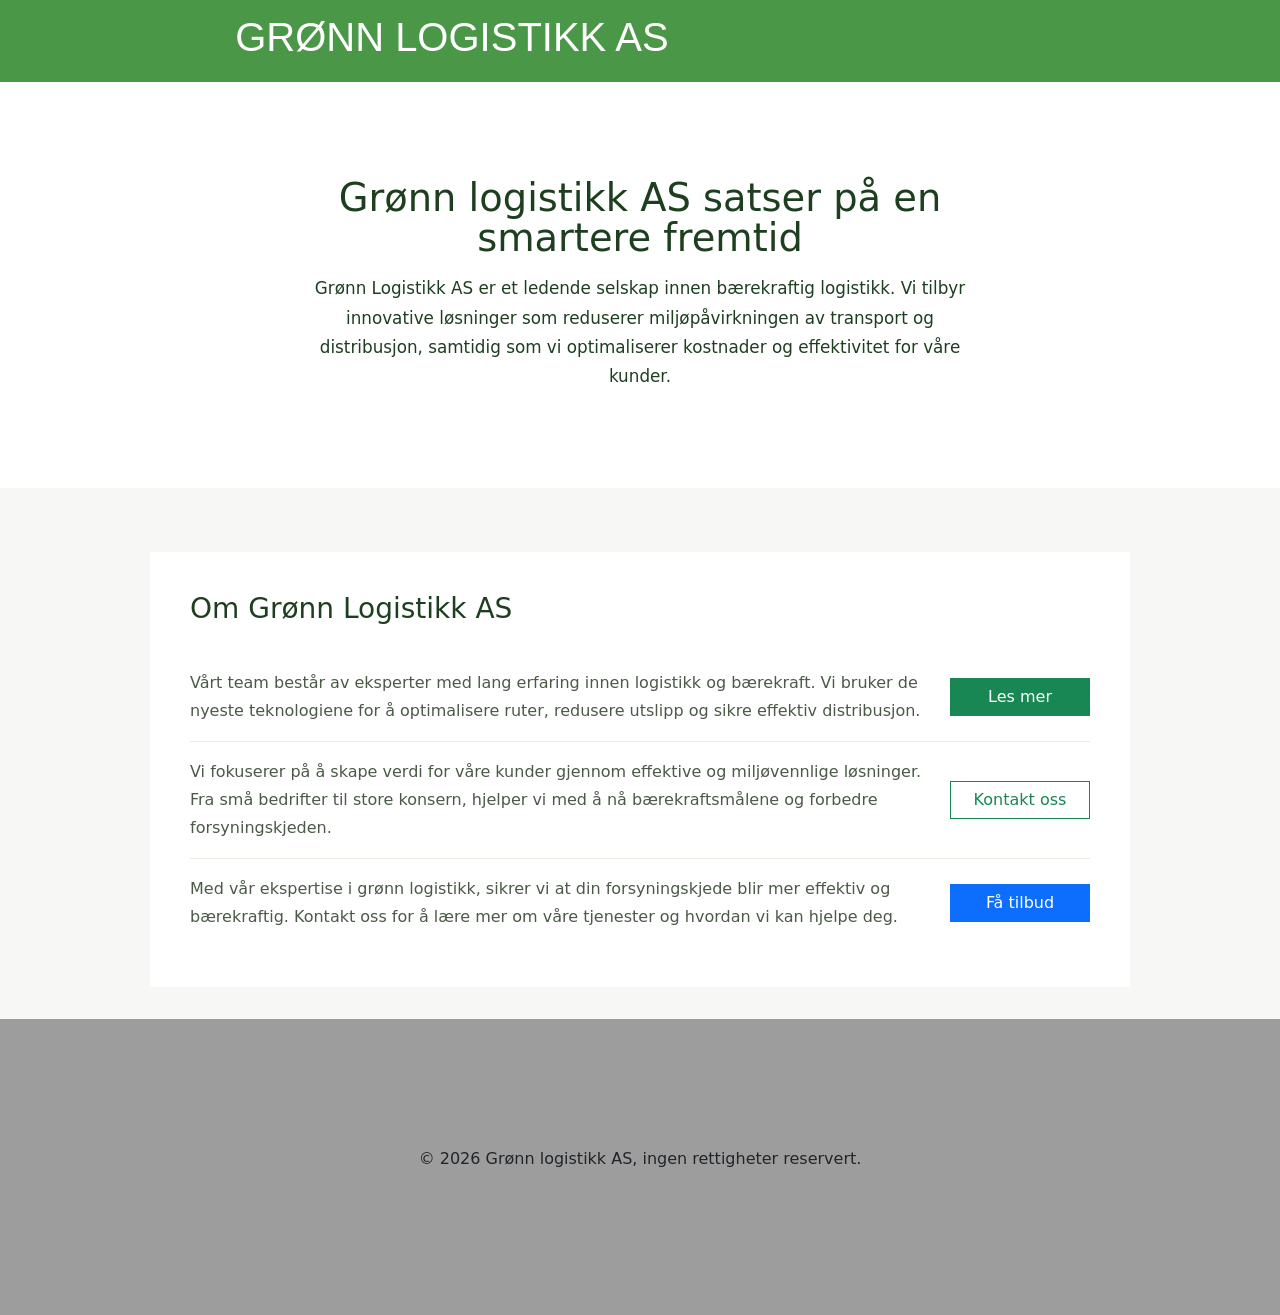
<file: index.html>
<!doctype html>
<html lang="en">
  <head>
    <meta charset="UTF-8" />
    <meta name="viewport" content="width=device-width, initial-scale=1.0" />
    <title>oveeksamen</title>
    <!-- linker til Bootstrap CDN for ferdige klasser og komponenter -->
    <link
      href="https://cdn.jsdelivr.net/npm/bootstrap@5.3.8/dist/css/bootstrap.min.css"
      rel="stylesheet"
      integrity="sha384-sRIl4kxILFvY47J16cr9ZwB07vP4J8+LH7qKQnuqkuIAvNWLzeN8tE5YBujZqJLB"
      crossorigin="anonymous"
    />
    <!-- lokal stylesheet for egne stiler -->
    <link rel="stylesheet" href="style.css" />
    <!--i koden over linker jeg både bootstrap og stylesheet'en min til html siden-->
  </head>
  <body>
    <div class="topcontainer">
      <!-- lager en flexcontainer som skal være på toppen av siden -->
      <div class="overskrift">
        <a href="index.html" class="header-link"><h1>GRØNN LOGISTIKK AS</h1></a>
        <!-- legger til en h1 overskrift altså et header element -->
      </div>

      <div class="midmenu">
        <nav class="navbar navbar-expand-lg bg-body-tertiary">
          <div class="container-fluid">
            <a class="navbar-brand" href="#">Navbar</a>
            <button
              class="navbar-toggler"
              type="button"
              data-bs-toggle="collapse"
              data-bs-target="#navbarSupportedContent"
              aria-controls="navbarSupportedContent"
              aria-expanded="false"
              aria-label="Toggle navigation"
            >
              <span class="navbar-toggler-icon"></span>
            </button>
            <div class="collapse navbar-collapse" id="navbarSupportedContent">
              <ul class="navbar-nav me-auto mb-2 mb-lg-0">
                <li class="nav-item">
                  <a class="nav-link active" aria-current="page" href="#"
                    >Hjem</a
                  >
                </li>
                <li class="nav-item">
                  <a class="nav-link" href="#">Link</a>
                </li>
                <li class="nav-item dropdown">
                  <a
                    class="nav-link dropdown-toggle"
                    href="#"
                    role="button"
                    data-bs-toggle="dropdown"
                    aria-expanded="false"
                  >
                    Dropdown
                  </a>
                  <ul class="dropdown-menu">
                    <li>
                      <a class="dropdown-item" href="signup.html">SignUp</a>
                    </li>
                    <li>
                      <a class="dropdown-item" href="loginnside.html">LogIn</a>
                    </li>
                    <li><hr class="dropdown-divider" /></li>
                    <li>
                      <a class="dropdown-item" href="#">Kjøp tjenester</a>
                    </li>
                  </ul>
                </li>
                <li class="nav-item">
                  <a class="nav-link disabled" aria-disabled="true">Disabled</a>
                </li>
              </ul>
              <form class="d-flex" role="search">
                <input
                  class="form-control me-2"
                  type="search"
                  placeholder="Search"
                  aria-label="Search"
                />
                <button class="btn btn-outline-success" type="submit">
                  Search
                </button>
              </form>
            </div>
          </div>
        </nav>
      </div>
    </div>
    <!-- avslutter topcontainer -->

    <!-- Bootstrap JavaScript for interaktive komponenter (dropdown fungerer) -->
    <script
      src="https://cdn.jsdelivr.net/npm/bootstrap@5.3.8/dist/js/bootstrap.bundle.min.js"
      integrity="sha384-FKyoEForCGlyvwx9Hj09JcYn3nv7wiPVlz7YYwJrWVcXK/BmnVDxM+D2scQbITxI"
      crossorigin="anonymous"
    ></script>
    <!-- linker bootstrap sitt javascript til html siden -->

    <main class="homepage-hero">
      <section class="hero">
        <div class="hero-content">
          <h2>Grønn logistikk AS satser på en smartere fremtid</h2>
          <p>
            Grønn Logistikk AS er et ledende selskap innen bærekraftig
            logistikk. Vi tilbyr innovative løsninger som reduserer
            miljøpåvirkningen av transport og distribusjon, samtidig som vi
            optimaliserer kostnader og effektivitet for våre kunder.
          </p>
        </div>
      </section>

      <section class="article-section">
        <div class="article-card">
          <h3>Om Grønn Logistikk AS</h3>
          <div class="article-block">
            <p>
              Vårt team består av eksperter med lang erfaring innen logistikk og
              bærekraft. Vi bruker de nyeste teknologiene for å optimalisere
              ruter, redusere utslipp og sikre effektiv distribusjon.
            </p>
            <button class="btn btn-success">Les mer</button>
          </div>
          <div class="article-block">
            <p>
              Vi fokuserer på å skape verdi for våre kunder gjennom effektive og
              miljøvennlige løsninger. Fra små bedrifter til store konsern,
              hjelper vi med å nå bærekraftsmålene og forbedre forsyningskjeden.
            </p>
            <button class="btn btn-outline-success">Kontakt oss</button>
          </div>
          <div class="article-block">
            <p>
              Med vår ekspertise i grønn logistikk, sikrer vi at din
              forsyningskjede blir mer effektiv og bærekraftig. Kontakt oss for
              å lære mer om våre tjenester og hvordan vi kan hjelpe deg.
            </p>
            <button class="btn btn-primary">Få tilbud</button>
          </div>
        </div>
      </section>
    </main>

    <div class="bottomcontainer">
      <!-- footer container nederst på siden -->
      <footer>
        <p>© 2026 Grønn logistikk AS, ingen rettigheter reservert.</p>
      </footer>
    </div>
  </body>
</html>
<!-- tak for meg -->
</file>
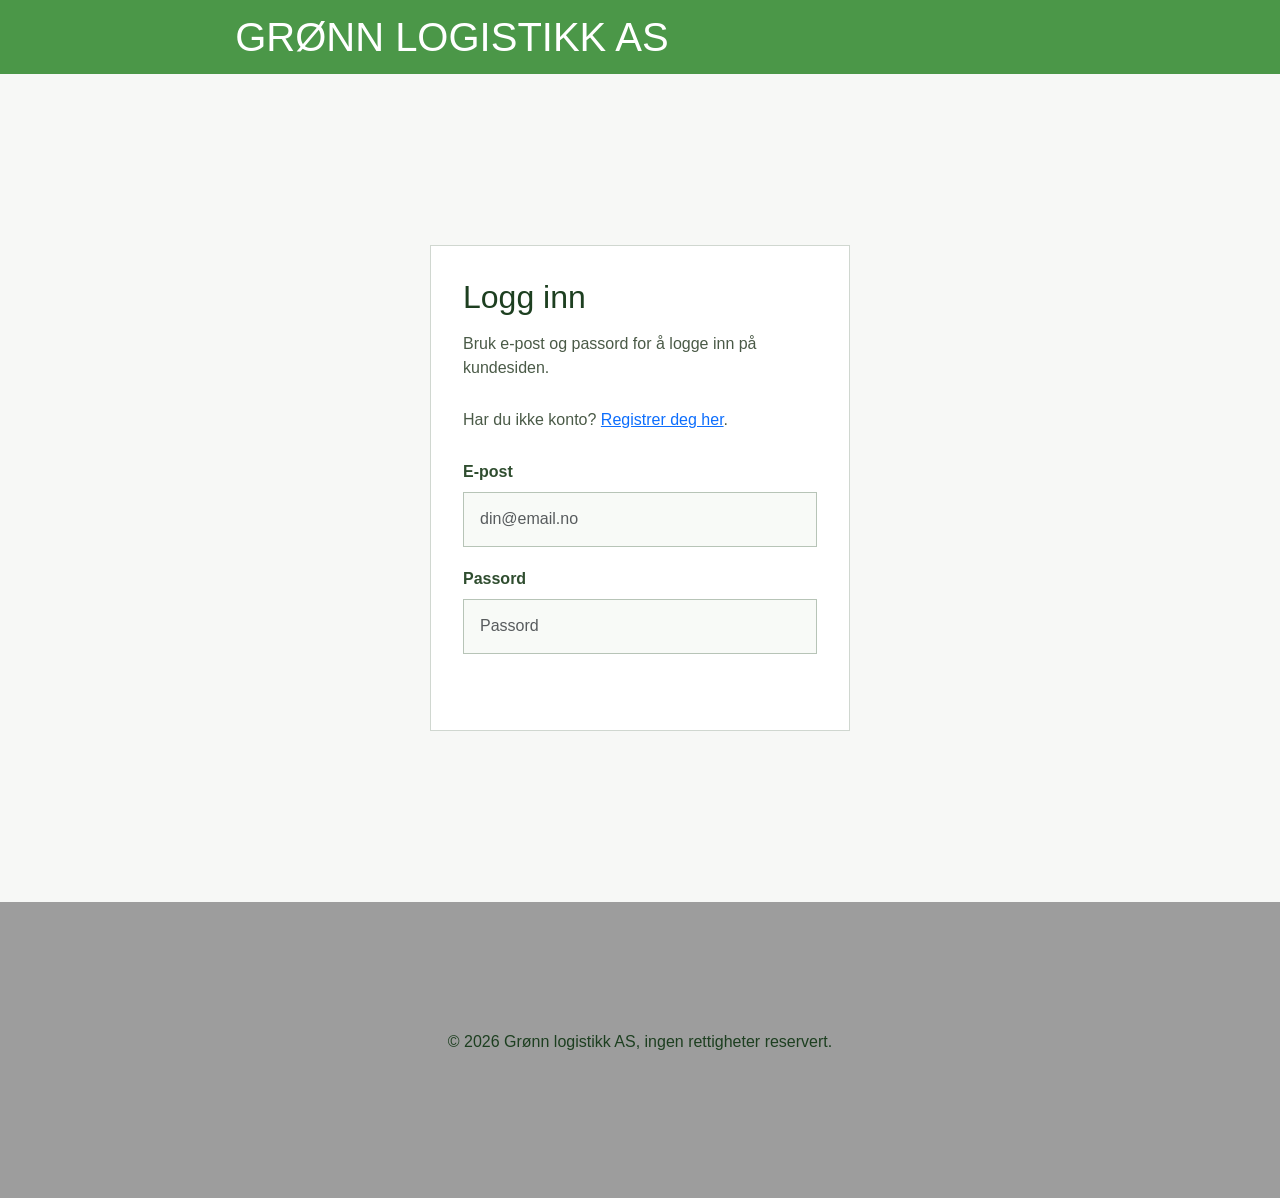
<file: loginnside.html>
<!doctype html>
<html lang="no">
  <head>
    <meta charset="UTF-8" />
    <meta name="viewport" content="width=device-width, initial-scale=1.0" />
    <title>Logg inn - Grønn logistikk AS</title>
    <link
      href="https://cdn.jsdelivr.net/npm/bootstrap@5.3.8/dist/css/bootstrap.min.css"
      rel="stylesheet"
      integrity="sha384-sRIl4kxILFvY47J16cr9ZwB07vP4J8+LH7qKQnuqkuIAvNWLzeN8tE5YBujZqJLB"
      crossorigin="anonymous"
    />
    <link rel="stylesheet" href="style.css" />
    <link rel="stylesheet" href="logginnside.css" />
  </head>
  <body>
    <div class="topcontainer">
      <div class="overskrift">
        <a href="index.html" class="header-link"><h1>GRØNN LOGISTIKK AS</h1></a>
      </div>
    </div>

    <main class="login-page">
      <section class="login-panel">
        <h2>Logg inn</h2>
        <p>Bruk e-post og passord for å logge inn på kundesiden.</p>
        <p>Har du ikke konto? <a href="signup.html">Registrer deg her</a>.</p>
        <form id="login-form" class="login-form">
          <div class="form-group">
            <label for="email">E-post</label>
            <input
              id="email"
              type="email"
              class="form-control"
              placeholder="din@email.no"
              required
            />
          </div>
          <div class="form-group">
            <label for="password">Passord</label>
            <input
              id="password"
              type="password"
              class="form-control"
              placeholder="Passord"
              required
            />
          </div>
          <div class="form-actions">
            <a
              id="login-button"
              class="btn btn-success"
              style="display: none"
              href="index.html"
              >Logg inn</a
            >
          </div>
          <div id="login-message" class="login-message"></div>
        </form>
      </section>
    </main>

    <div class="bottomcontainer">
      <footer>
        <p>© 2026 Grønn logistikk AS, ingen rettigheter reservert.</p>
      </footer>
    </div>

    <script src="logginnside.js"></script>
  </body>
</html>
</file>
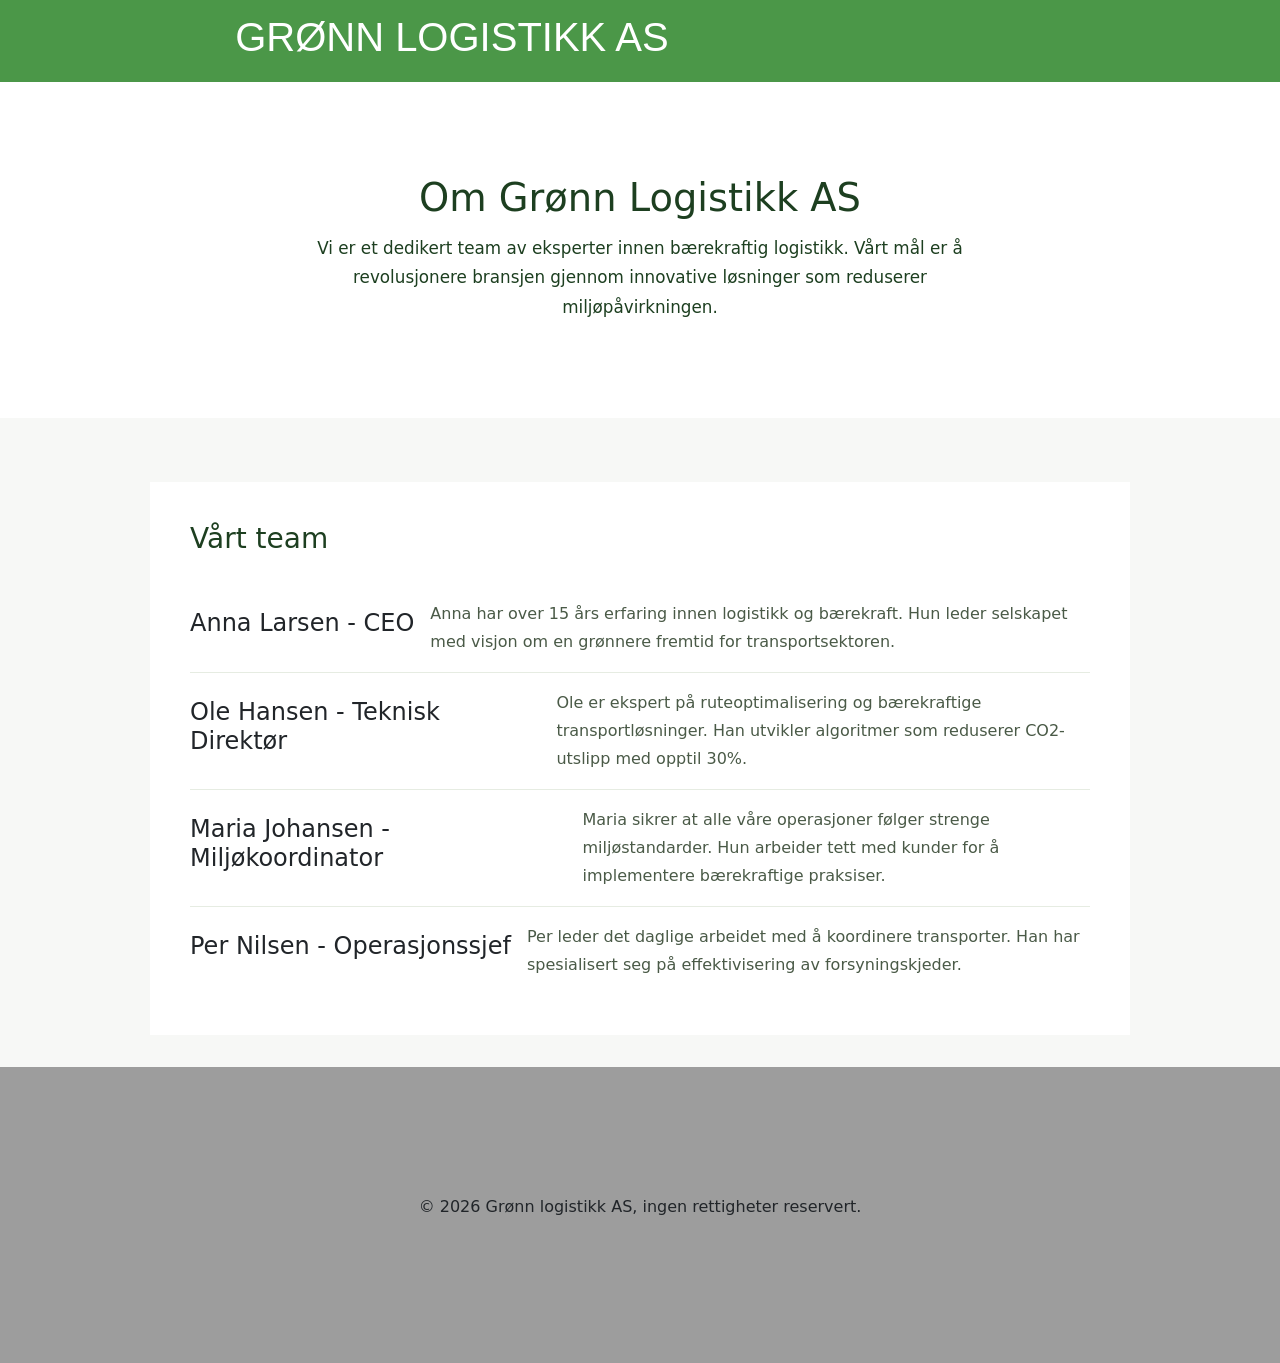
<file: omoss.html>
<!doctype html>
<html lang="no">
  <head>
    <meta charset="UTF-8" />
    <meta name="viewport" content="width=device-width, initial-scale=1.0" />
    <title>Om oss - Grønn Logistikk AS</title>
    <link
      href="https://cdn.jsdelivr.net/npm/bootstrap@5.3.8/dist/css/bootstrap.min.css"
      rel="stylesheet"
      integrity="sha384-sRIl4kxILFvY47J16cr9ZwB07vP4J8+LH7qKQnuqkuIAvNWLzeN8tE5YBujZqJLB"
      crossorigin="anonymous"
    />
    <link rel="stylesheet" href="style.css" />
    <link rel="stylesheet" href="omoss.css" />
  </head>
  <body>
    <div class="topcontainer">
      <div class="overskrift">
        <a href="index.html" class="header-link"><h1>GRØNN LOGISTIKK AS</h1></a>
      </div>

      <div class="midmenu">
        <nav class="navbar navbar-expand-lg bg-body-tertiary">
          <div class="container-fluid">
            <a class="navbar-brand" href="#">Navbar</a>
            <button
              class="navbar-toggler"
              type="button"
              data-bs-toggle="collapse"
              data-bs-target="#navbarSupportedContent"
              aria-controls="navbarSupportedContent"
              aria-expanded="false"
              aria-label="Toggle navigation"
            >
              <span class="navbar-toggler-icon"></span>
            </button>
            <div class="collapse navbar-collapse" id="navbarSupportedContent">
              <ul class="navbar-nav me-auto mb-2 mb-lg-0">
                <li class="nav-item">
                  <a class="nav-link" href="index.html">Hjem</a>
                </li>
                <li class="nav-item">
                  <a
                    class="nav-link active"
                    aria-current="page"
                    href="omoss.html"
                    >Om oss</a
                  >
                </li>
                <li class="nav-item">
                  <a class="nav-link" href="vartjeneste.html">Vårtjeneste</a>
                </li>
                <li class="nav-item dropdown">
                  <a
                    class="nav-link dropdown-toggle"
                    href="#"
                    role="button"
                    data-bs-toggle="dropdown"
                    aria-expanded="false"
                  >
                    Dropdown
                  </a>
                  <ul class="dropdown-menu">
                    <li>
                      <a class="dropdown-item" href="signup.html">SignUp</a>
                    </li>
                    <li>
                      <a class="dropdown-item" href="loginnside.html">LogIn</a>
                    </li>
                    <li><hr class="dropdown-divider" /></li>
                    <li>
                      <a class="dropdown-item" href="#">Kjøp tjenester</a>
                    </li>
                  </ul>
                </li>
                <li class="nav-item">
                  <a class="nav-link disabled" aria-disabled="true">Disabled</a>
                </li>
              </ul>
              <form class="d-flex" role="search">
                <input
                  class="form-control me-2"
                  type="search"
                  placeholder="Search"
                  aria-label="Search"
                />
                <button class="btn btn-outline-success" type="submit">
                  Search
                </button>
              </form>
            </div>
          </div>
        </nav>
      </div>
    </div>

    <script
      src="https://cdn.jsdelivr.net/npm/bootstrap@5.3.8/dist/js/bootstrap.bundle.min.js"
      integrity="sha384-FKyoEForCGlyvwx9Hj09JcYn3nv7wiPVlz7YYwJrWVcXK/BmnVDxM+D2scQbITxI"
      crossorigin="anonymous"
    ></script>

    <main class="homepage-hero">
      <section class="hero">
        <div class="hero-content">
          <h2>Om Grønn Logistikk AS</h2>
          <p>
            Vi er et dedikert team av eksperter innen bærekraftig logistikk.
            Vårt mål er å revolusjonere bransjen gjennom innovative løsninger
            som reduserer miljøpåvirkningen.
          </p>
        </div>
      </section>

      <section class="article-section">
        <div class="article-card">
          <h3>Vårt team</h3>
          <div class="article-block">
            <h4>Anna Larsen - CEO</h4>
            <p>
              Anna har over 15 års erfaring innen logistikk og bærekraft. Hun
              leder selskapet med visjon om en grønnere fremtid for
              transportsektoren.
            </p>
          </div>
          <div class="article-block">
            <h4>Ole Hansen - Teknisk Direktør</h4>
            <p>
              Ole er ekspert på ruteoptimalisering og bærekraftige
              transportløsninger. Han utvikler algoritmer som reduserer
              CO2-utslipp med opptil 30%.
            </p>
          </div>
          <div class="article-block">
            <h4>Maria Johansen - Miljøkoordinator</h4>
            <p>
              Maria sikrer at alle våre operasjoner følger strenge
              miljøstandarder. Hun arbeider tett med kunder for å implementere
              bærekraftige praksiser.
            </p>
          </div>
          <div class="article-block">
            <h4>Per Nilsen - Operasjonssjef</h4>
            <p>
              Per leder det daglige arbeidet med å koordinere transporter. Han
              har spesialisert seg på effektivisering av forsyningskjeder.
            </p>
          </div>
        </div>
      </section>
    </main>

    <div class="bottomcontainer">
      <footer>
        <p>© 2026 Grønn logistikk AS, ingen rettigheter reservert.</p>
      </footer>
    </div>
  </body>
</html>
</file>
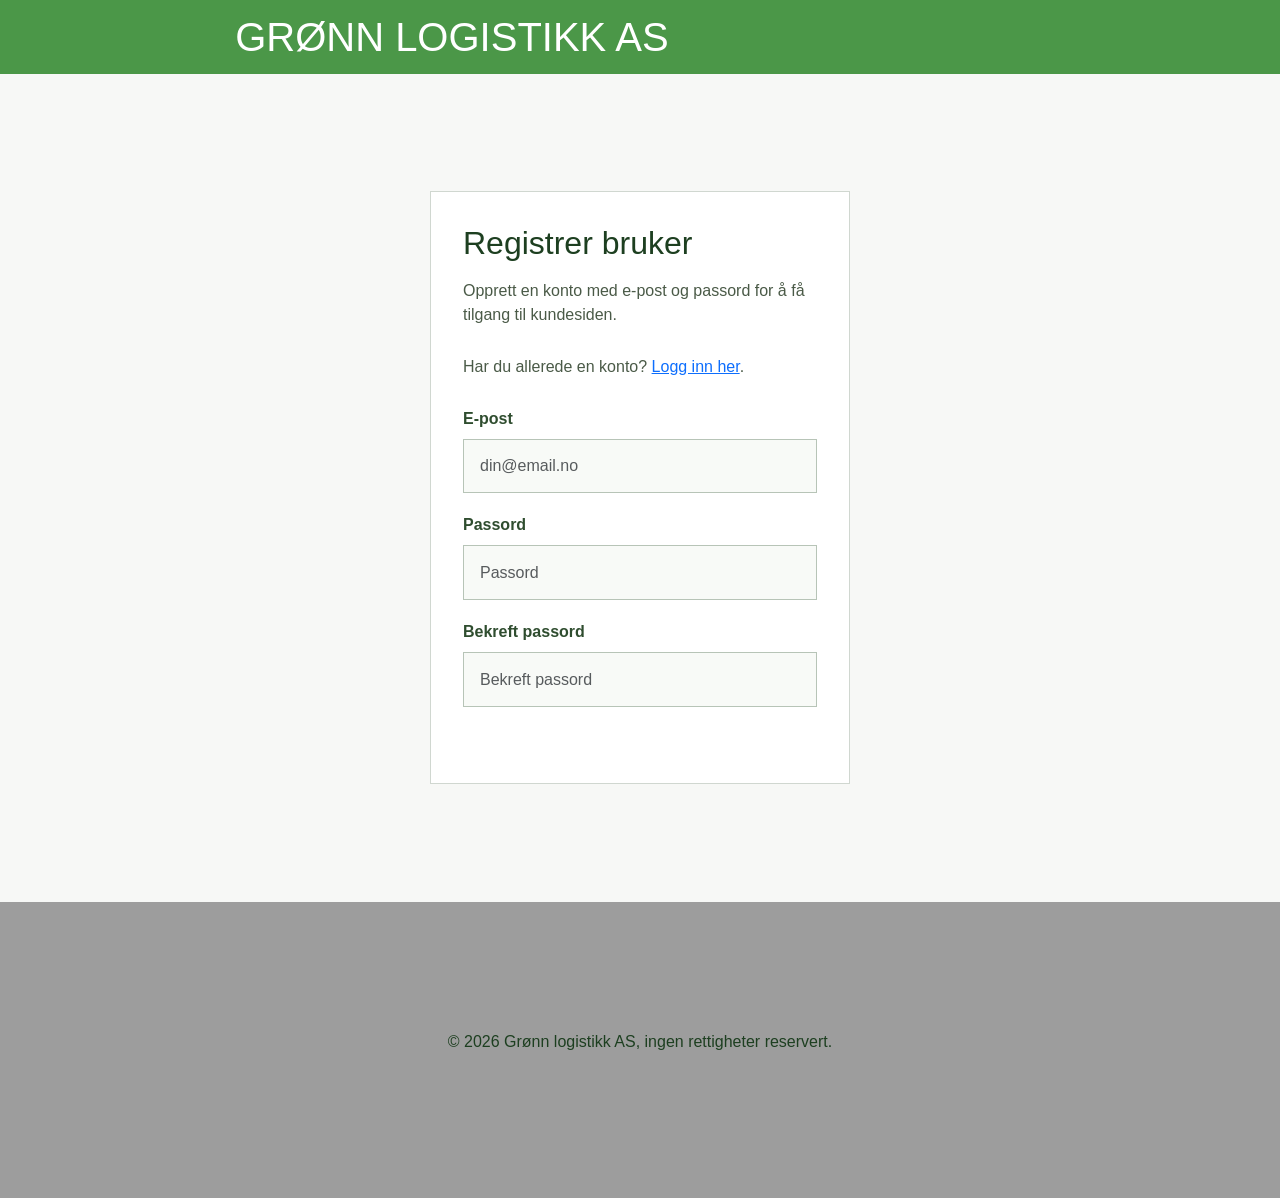
<file: signup.html>
<!doctype html>
<html lang="no">
  <head>
    <meta charset="UTF-8" />
    <meta name="viewport" content="width=device-width, initial-scale=1.0" />
    <title>Registrer bruker - Grønn logistikk AS</title>
    <link
      href="https://cdn.jsdelivr.net/npm/bootstrap@5.3.8/dist/css/bootstrap.min.css"
      rel="stylesheet"
      integrity="sha384-sRIl4kxILFvY47J16cr9ZwB07vP4J8+LH7qKQnuqkuIAvNWLzeN8tE5YBujZqJLB"
      crossorigin="anonymous"
    />
    <link rel="stylesheet" href="style.css" />
    <link rel="stylesheet" href="signup.css" />
  </head>
  <body>
    <div class="topcontainer">
      <div class="overskrift">
        <a href="index.html" class="header-link"><h1>GRØNN LOGISTIKK AS</h1></a>
      </div>
    </div>

    <main class="signup-page">
      <section class="signup-panel">
        <h2>Registrer bruker</h2>
        <p>
          Opprett en konto med e-post og passord for å få tilgang til
          kundesiden.
        </p>
        <p>
          Har du allerede en konto? <a href="loginnside.html">Logg inn her</a>.
        </p>
        <form id="signup-form" class="signup-form">
          <div class="form-group">
            <label for="email">E-post</label>
            <input
              id="email"
              type="email"
              class="form-control"
              placeholder="din@email.no"
              required
            />
          </div>
          <div class="form-group">
            <label for="password">Passord</label>
            <input
              id="password"
              type="password"
              class="form-control"
              placeholder="Passord"
              required
            />
          </div>
          <div class="form-group">
            <label for="confirm-password">Bekreft passord</label>
            <input
              id="confirm-password"
              type="password"
              class="form-control"
              placeholder="Bekreft passord"
              required
            />
          </div>
          <div class="form-actions">
            <a
              id="signup-button"
              class="btn btn-success"
              style="display: none"
              href="index.html"
              >Registrer</a
            >
          </div>
          <div id="signup-message" class="signup-message"></div>
        </form>
      </section>
    </main>

    <div class="bottomcontainer">
      <footer>
        <p>© 2026 Grønn logistikk AS, ingen rettigheter reservert.</p>
      </footer>
    </div>

    <script src="signup.js"></script>
  </body>
</html>
</file>
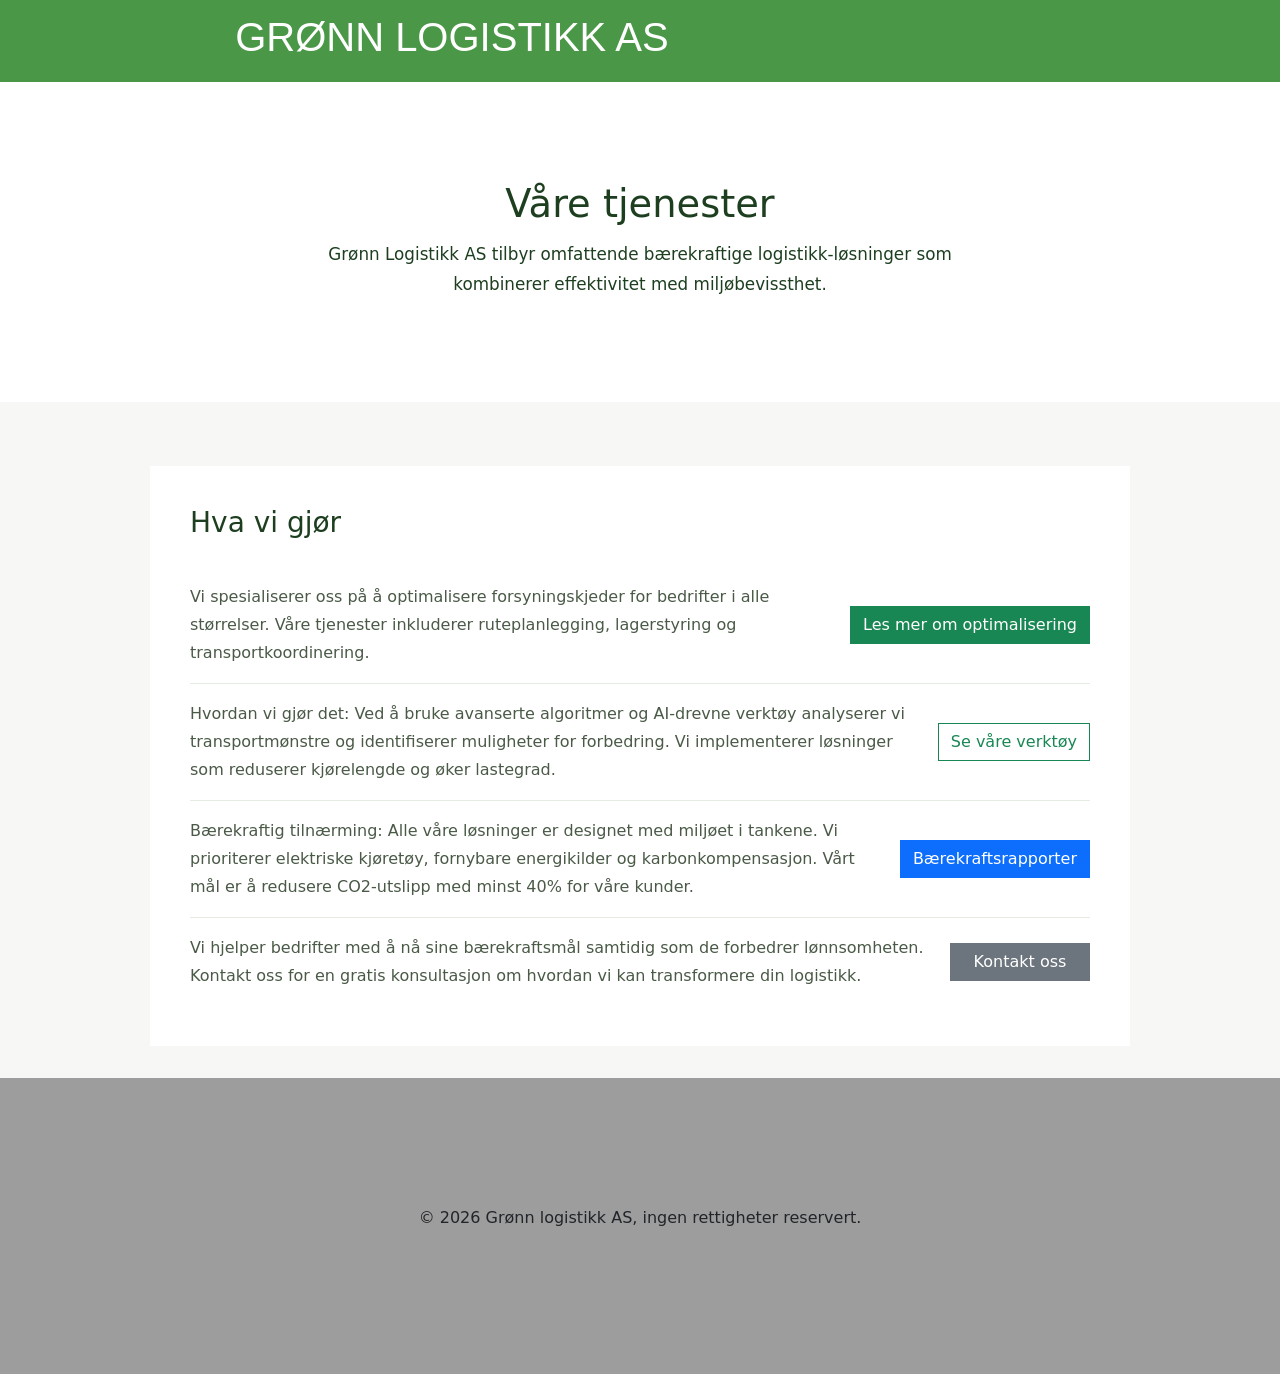
<file: vartjeneste.html>
<!doctype html>
<html lang="no">
  <head>
    <meta charset="UTF-8" />
    <meta name="viewport" content="width=device-width, initial-scale=1.0" />
    <title>Vårtjeneste - Grønn Logistikk AS</title>
    <link
      href="https://cdn.jsdelivr.net/npm/bootstrap@5.3.8/dist/css/bootstrap.min.css"
      rel="stylesheet"
      integrity="sha384-sRIl4kxILFvY47J16cr9ZwB07vP4J8+LH7qKQnuqkuIAvNWLzeN8tE5YBujZqJLB"
      crossorigin="anonymous"
    />
    <link rel="stylesheet" href="style.css" />
    <link rel="stylesheet" href="vartjeneste.css" />
  </head>
  <body>
    <div class="topcontainer">
      <div class="overskrift">
        <a href="index.html" class="header-link"><h1>GRØNN LOGISTIKK AS</h1></a>
      </div>

      <div class="midmenu">
        <nav class="navbar navbar-expand-lg bg-body-tertiary">
          <div class="container-fluid">
            <a class="navbar-brand" href="#">Navbar</a>
            <button
              class="navbar-toggler"
              type="button"
              data-bs-toggle="collapse"
              data-bs-target="#navbarSupportedContent"
              aria-controls="navbarSupportedContent"
              aria-expanded="false"
              aria-label="Toggle navigation"
            >
              <span class="navbar-toggler-icon"></span>
            </button>
            <div class="collapse navbar-collapse" id="navbarSupportedContent">
              <ul class="navbar-nav me-auto mb-2 mb-lg-0">
                <li class="nav-item">
                  <a class="nav-link" href="index.html">Hjem</a>
                </li>
                <li class="nav-item">
                  <a class="nav-link" href="omoss.html">Om oss</a>
                </li>
                <li class="nav-item">
                  <a
                    class="nav-link active"
                    aria-current="page"
                    href="vartjeneste.html"
                    >Vårtjeneste</a
                  >
                </li>
                <li class="nav-item dropdown">
                  <a
                    class="nav-link dropdown-toggle"
                    href="#"
                    role="button"
                    data-bs-toggle="dropdown"
                    aria-expanded="false"
                  >
                    Dropdown
                  </a>
                  <ul class="dropdown-menu">
                    <li>
                      <a class="dropdown-item" href="signup.html">SignUp</a>
                    </li>
                    <li>
                      <a class="dropdown-item" href="loginnside.html">LogIn</a>
                    </li>
                    <li><hr class="dropdown-divider" /></li>
                    <li>
                      <a class="dropdown-item" href="#">Kjøp tjenester</a>
                    </li>
                  </ul>
                </li>
                <li class="nav-item">
                  <a class="nav-link disabled" aria-disabled="true">Disabled</a>
                </li>
              </ul>
              <form class="d-flex" role="search">
                <input
                  class="form-control me-2"
                  type="search"
                  placeholder="Search"
                  aria-label="Search"
                />
                <button class="btn btn-outline-success" type="submit">
                  Search
                </button>
              </form>
            </div>
          </div>
        </nav>
      </div>
    </div>

    <script
      src="https://cdn.jsdelivr.net/npm/bootstrap@5.3.8/dist/js/bootstrap.bundle.min.js"
      integrity="sha384-FKyoEForCGlyvwx9Hj09JcYn3nv7wiPVlz7YYwJrWVcXK/BmnVDxM+D2scQbITxI"
      crossorigin="anonymous"
    ></script>

    <main class="homepage-hero">
      <section class="hero">
        <div class="hero-content">
          <h2>Våre tjenester</h2>
          <p>
            Grønn Logistikk AS tilbyr omfattende bærekraftige
            logistikk-løsninger som kombinerer effektivitet med miljøbevissthet.
          </p>
        </div>
      </section>

      <section class="article-section">
        <div class="article-card">
          <h3>Hva vi gjør</h3>
          <div class="article-block">
            <p>
              Vi spesialiserer oss på å optimalisere forsyningskjeder for
              bedrifter i alle størrelser. Våre tjenester inkluderer
              ruteplanlegging, lagerstyring og transportkoordinering.
            </p>
            <button class="btn btn-success">Les mer om optimalisering</button>
          </div>
          <div class="article-block">
            <p>
              Hvordan vi gjør det: Ved å bruke avanserte algoritmer og AI-drevne
              verktøy analyserer vi transportmønstre og identifiserer muligheter
              for forbedring. Vi implementerer løsninger som reduserer
              kjørelengde og øker lastegrad.
            </p>
            <button class="btn btn-outline-success">Se våre verktøy</button>
          </div>
          <div class="article-block">
            <p>
              Bærekraftig tilnærming: Alle våre løsninger er designet med
              miljøet i tankene. Vi prioriterer elektriske kjøretøy, fornybare
              energikilder og karbonkompensasjon. Vårt mål er å redusere
              CO2-utslipp med minst 40% for våre kunder.
            </p>
            <button class="btn btn-primary">Bærekraftsrapporter</button>
          </div>
          <div class="article-block">
            <p>
              Vi hjelper bedrifter med å nå sine bærekraftsmål samtidig som de
              forbedrer lønnsomheten. Kontakt oss for en gratis konsultasjon om
              hvordan vi kan transformere din logistikk.
            </p>
            <button class="btn btn-secondary">Kontakt oss</button>
          </div>
        </div>
      </section>
    </main>

    <div class="bottomcontainer">
      <footer>
        <p>© 2026 Grønn logistikk AS, ingen rettigheter reservert.</p>
      </footer>
    </div>
  </body>
</html>
</file>
<file: style.css>
/* Overskrift: tekstinnstillinger for header-delen */
.overskrift {
  align-items: left;
  text-align: left;
  font-family: "Arial Black", sans-serif;
  font-size: 20px;
  padding-right: 30%;
  color: rgb(255, 255, 255);
}

.header-link {
  color: white;
  text-decoration: none;
}

/* Bottomcontainer (eksempel hvis brukt senere) */
.bottomcontainer {
  display: flex;
  flex-direction: row;
  justify-content: center;
  align-items: center;
  padding: 10%;
  background-color: rgb(157, 157, 157);
}
.midmenu {
  position: absolute;
  top: 100%;
  left: 0;
  width: 100%;
  opacity: 0;
  visibility: hidden;
  transform: translateY(-10px);
  transition:
    opacity 0.25s ease,
    transform 0.25s ease;
  z-index: 6;
}

.topcontainer {
  display: flex;
  flex-direction: row;
  justify-content: center;
  align-items: center;
  padding: 1%;
  background-color: rgb(75, 151, 72);
  position: relative;
  z-index: 5;
}

.topcontainer:hover .midmenu,
.topcontainer .midmenu:hover {
  opacity: 1;
  visibility: visible;
  transform: translateY(0);
}

.midmenu .navbar {
  margin: 0;
  border-radius: 0;
}

/* Hver col*-klasse holder et kort/box sentrert i sin celle */
.col1,
.col2,
.col3,
.col4,
.col5,
.col6 {
  display: flex;
  flex-direction: column;
  justify-content: center;
  align-items: center;
  border-radius: 1px;
}

/* Container for midtinnhold (rad med kort) */
.topmidcontainer {
  display: flex;
  flex-direction: column;
  justify-content: center;
  align-items: center;
  background-color: rgb(255, 255, 255);
  box-shadow: 0 4px 8px rgba(0, 0, 0, 0.1);
}

/* Midt-mid container (hvis brukt) */
.midmidcontainer {
  display: flex;
  flex-direction: column;
  justify-content: center;
  align-items: center;
  background-color: rgb(255, 255, 255);
  box-shadow: 0 4px 8px rgba(0, 0, 0, 0.1);
}

/* Bottom-mid container (hvis brukt) */
.bottommidcontainer {
  display: flex;
  flex-direction: column;
  justify-content: center;
  align-items: center;
  background-color: rgb(255, 255, 255);
  box-shadow: 0 4px 8px rgba(0, 0, 0, 0.1);
}

/* Justering: større mellomrom mellom kort og mindre bokser/bilder */
:root {
  /* øker gap mellom kort for mer luft */
  --card-gap: 4rem; /* økt for mer avstand mellom boksene */
  /* gjør bildene mindre for å unngå scrolling */
  --card-img-height: 180px; /* redusert høyde på bilder */
}

/* Gjør rader responsive: bruk flex-wrap for å få 2 rader med 3 kolonner */
.topmidcontainer .row {
  display: flex;
  flex-wrap: wrap;
  gap: var(--card-gap); /* bruker variabel for lett justering */
  justify-content: center;
}

/* Hver "col" tar litt mindre enn en tredjedel for å gi mer luft mellom boksene */
.topmidcontainer .row > div {
  /* gir hver kolonne ca 30% av bredden og trekker fra gap så de ikke går utenfor */
  flex: 0 0 calc(30% - calc(var(--card-gap) / 3));
  max-width: calc(30% - calc(var(--card-gap) / 3));
  box-sizing: border-box;
}

/* Kort / box rundt hvert bilde + knapp — hver bilde får egen box */
.topmidcontainer .image-card {
  border: 0;
  border-radius: 8px;
  overflow: hidden;
  box-shadow: 0 6px 16px rgba(0, 0, 0, 0.08);
  background: #fff;
  display: flex;
  flex-direction: column;
  /* litt intern padding for bedre visuell avstand i boksen */
  margin: 0;
}

/* Bilde størrelse i kortet — bruker CSS-variabel for enkel justering */
.topmidcontainer .card-img-top {
  width: 100%;
  height: 300px; /* bruker variabel: mindre bilder */
  object-fit: cover;
  display: block;
}

/* Sentrer knapp i feltet under bildet */
.topmidcontainer .card-body {
  padding: 0.6rem;
  display: flex;
  justify-content: center;
  align-items: center;
}

/* Sørg for at knapp får litt plass og ikke krymper for mye */
.topmidcontainer .card-body .btn {
  min-width: 100px;
}

/* Mobil: 2 kolonner under 768px — behold god avstand også på mobil */
@media (max-width: 768px) {
  .topmidcontainer .row > div {
    flex: 0 0 calc(50% - calc(var(--card-gap) / 4));
    max-width: calc(50% - calc(var(--card-gap) / 4));
  }
  /* kortere bilder på mobil for bedre visning */
  .topmidcontainer .card-img-top {
    height: 140px; /* litt mindre på mobil */
  }
}

/* Homepage hero and article section */
.hero {
  display: flex;
  align-items: center;
  justify-content: center;
  min-height: 320px;
  padding: 4rem 1rem;
  background: #ffffff;
  color: #1d3f20;
  text-align: center;
}

.hero-content {
  max-width: 760px;
  padding: 2rem;
  background: transparent;
  border-radius: 0;
  box-shadow: none;
}

.hero-content h2 {
  margin: 0 0 1rem;
  font-size: clamp(2rem, 3vw, 3.25rem);
  line-height: 1.05;
}

.hero-content p {
  margin: 0;
  font-size: 1.05rem;
  line-height: 1.75;
  max-width: 720px;
}

.btn {
  border-radius: 0 !important;
}

.article-section {
  padding: 4rem 1rem 2rem;
  background-color: #f7f8f6;
}

.article-card {
  max-width: 980px;
  margin: 0 auto;
  padding: 2.5rem;
  background: #ffffff;
  border-radius: 0;
  box-shadow: none;
}

.article-card h3 {
  margin-bottom: 1.75rem;
  font-size: 1.75rem;
  color: #1d3f20;
}

.article-block {
  display: flex;
  align-items: center;
  justify-content: space-between;
  gap: 1rem;
  padding: 1rem 0;
  border-bottom: 1px solid #e6ece2;
}

.article-block:last-child {
  border-bottom: none;
}

.article-block p {
  flex: 1 1 60%;
  margin: 0;
  color: #4a5a47;
  font-size: 1rem;
  line-height: 1.75;
  min-width: 220px;
}

.article-block button {
  flex: 0 0 auto;
  min-width: 140px;
}

@media (max-width: 768px) {
  .article-block {
    flex-direction: column;
    align-items: stretch;
  }
  .article-block button {
    width: 100%;
  }
}
</file>
<file: logginnside.css>
body {
  margin: 0;
  font-family: Arial, sans-serif;
  background-color: #f7f8f6;
  color: #1d3f20;
}

.login-page {
  display: flex;
  justify-content: center;
  align-items: center;
  min-height: calc(100vh - 72px);
  padding: 2rem 1rem;
}

.login-panel {
  width: 100%;
  max-width: 420px;
  padding: 2rem;
  background: #ffffff;
  border: 1px solid #d0d7d0;
  border-radius: 0;
  box-shadow: none;
}

.login-panel h2 {
  margin-bottom: 1rem;
  font-size: 2rem;
  color: #1d3f20;
}

.login-panel p {
  margin-bottom: 1.75rem;
  color: #4a5a47;
}

.login-form .form-group {
  margin-bottom: 1.25rem;
}

.login-form label {
  display: block;
  margin-bottom: 0.5rem;
  font-weight: 700;
  color: #2f4d2f;
}

.login-form .form-control {
  width: 100%;
  padding: 0.9rem 1rem;
  border: 1px solid #b7c4b7;
  border-radius: 0;
  background: #f8faf7;
}

.form-actions {
  margin-top: 1rem;
}

.login-message {
  margin-top: 1rem;
  min-height: 24px;
  color: #b01b1b;
}

.topcontainer {
  position: relative;
  z-index: 5;
}

.overskrift h1 {
  margin: 0;
}

.btn {
  border-radius: 0 !important;
}
</file>
<file: omoss.css>
/* Om oss spesifikke stiler - bruker hovedsakelig style.css */
</file>
<file: signup.css>
body {
  margin: 0;
  font-family: Arial, sans-serif;
  background-color: #f7f8f6;
  color: #1d3f20;
}

.signup-page {
  display: flex;
  justify-content: center;
  align-items: center;
  min-height: calc(100vh - 72px);
  padding: 2rem 1rem;
}

.signup-panel {
  width: 100%;
  max-width: 420px;
  padding: 2rem;
  background: #ffffff;
  border: 1px solid #d0d7d0;
  border-radius: 0;
  box-shadow: none;
}

.signup-panel h2 {
  margin-bottom: 1rem;
  font-size: 2rem;
  color: #1d3f20;
}

.signup-panel p {
  margin-bottom: 1.75rem;
  color: #4a5a47;
}

.signup-form .form-group {
  margin-bottom: 1.25rem;
}

.signup-form label {
  display: block;
  margin-bottom: 0.5rem;
  font-weight: 700;
  color: #2f4d2f;
}

.signup-form .form-control {
  width: 100%;
  padding: 0.9rem 1rem;
  border: 1px solid #b7c4b7;
  border-radius: 0;
  background: #f8faf7;
}

.form-actions {
  margin-top: 1rem;
}

.signup-message {
  margin-top: 1rem;
  min-height: 24px;
  color: #b01b1b;
}

.topcontainer {
  position: relative;
  z-index: 5;
}

.overskrift h1 {
  margin: 0;
}

.btn {
  border-radius: 0 !important;
}
</file>
<file: vartjeneste.css>
/* Vårtjeneste spesifikke stiler - bruker hovedsakelig style.css */
</file>
